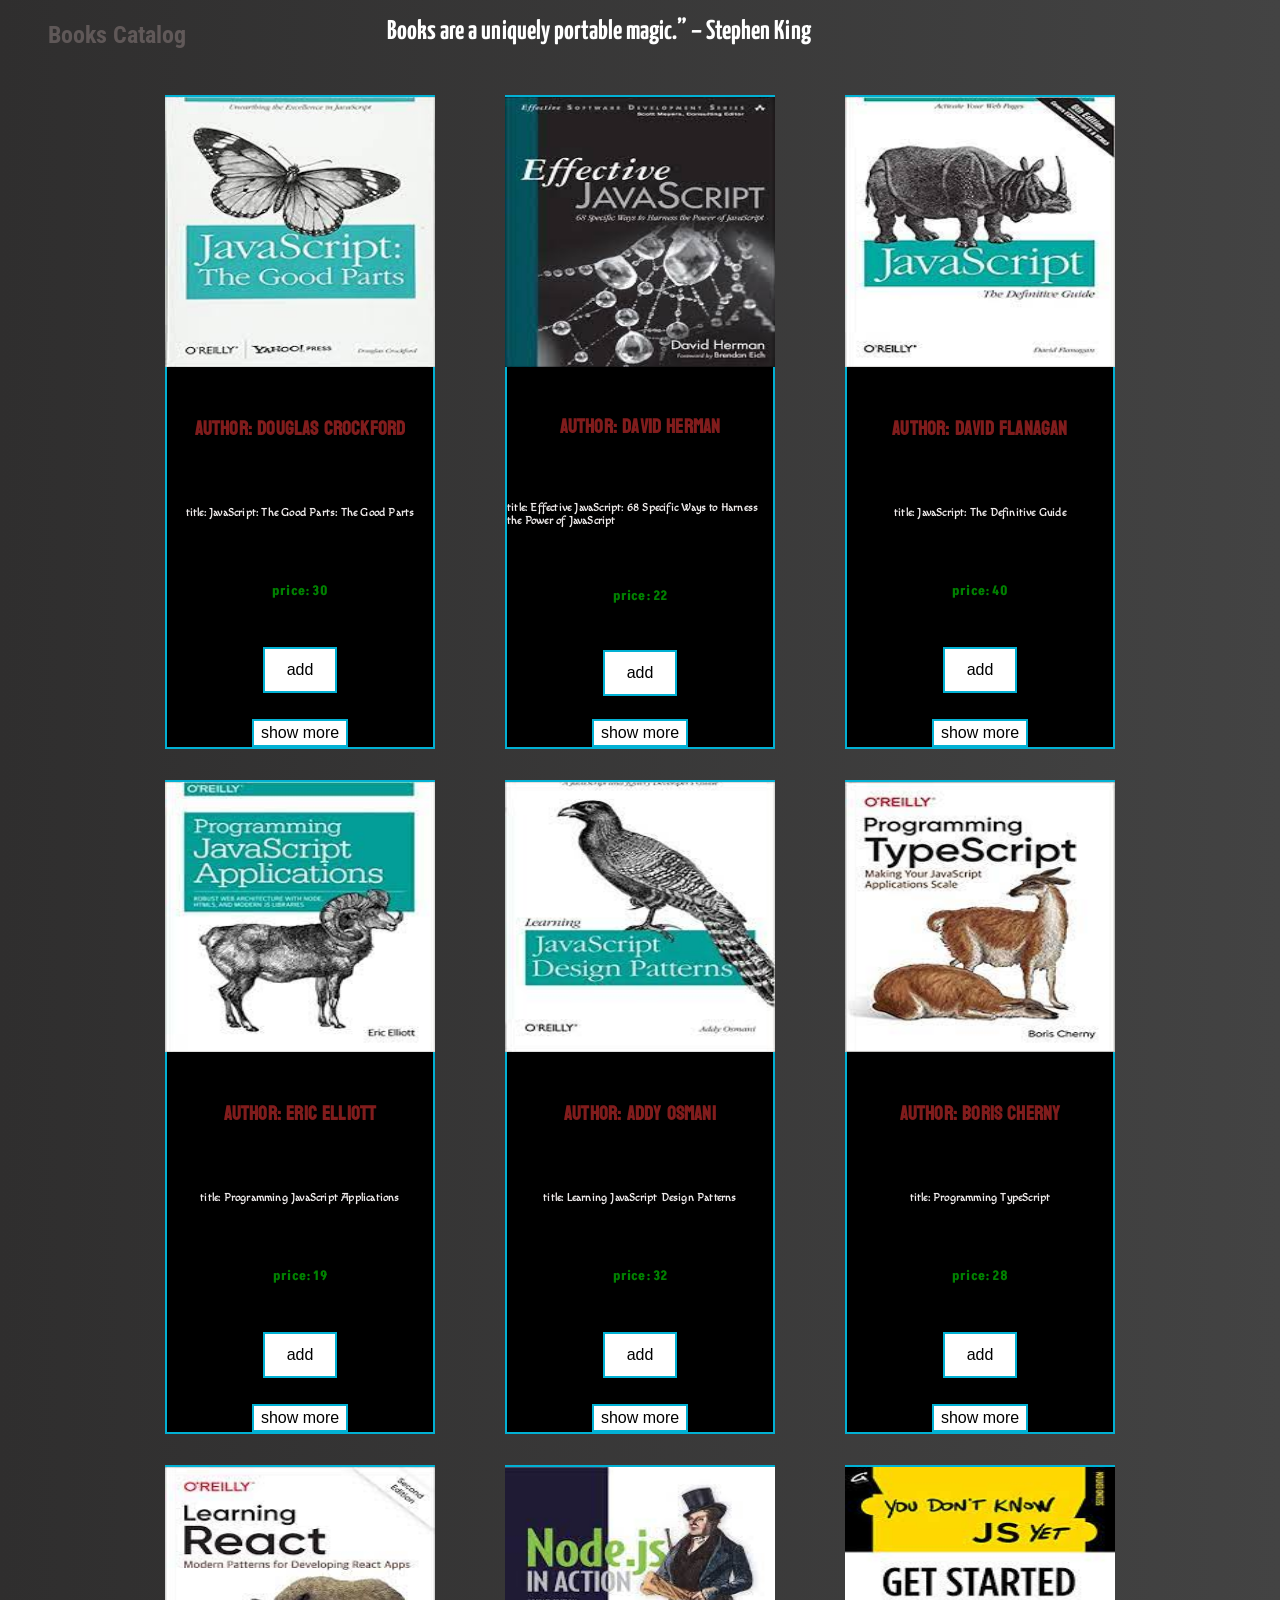
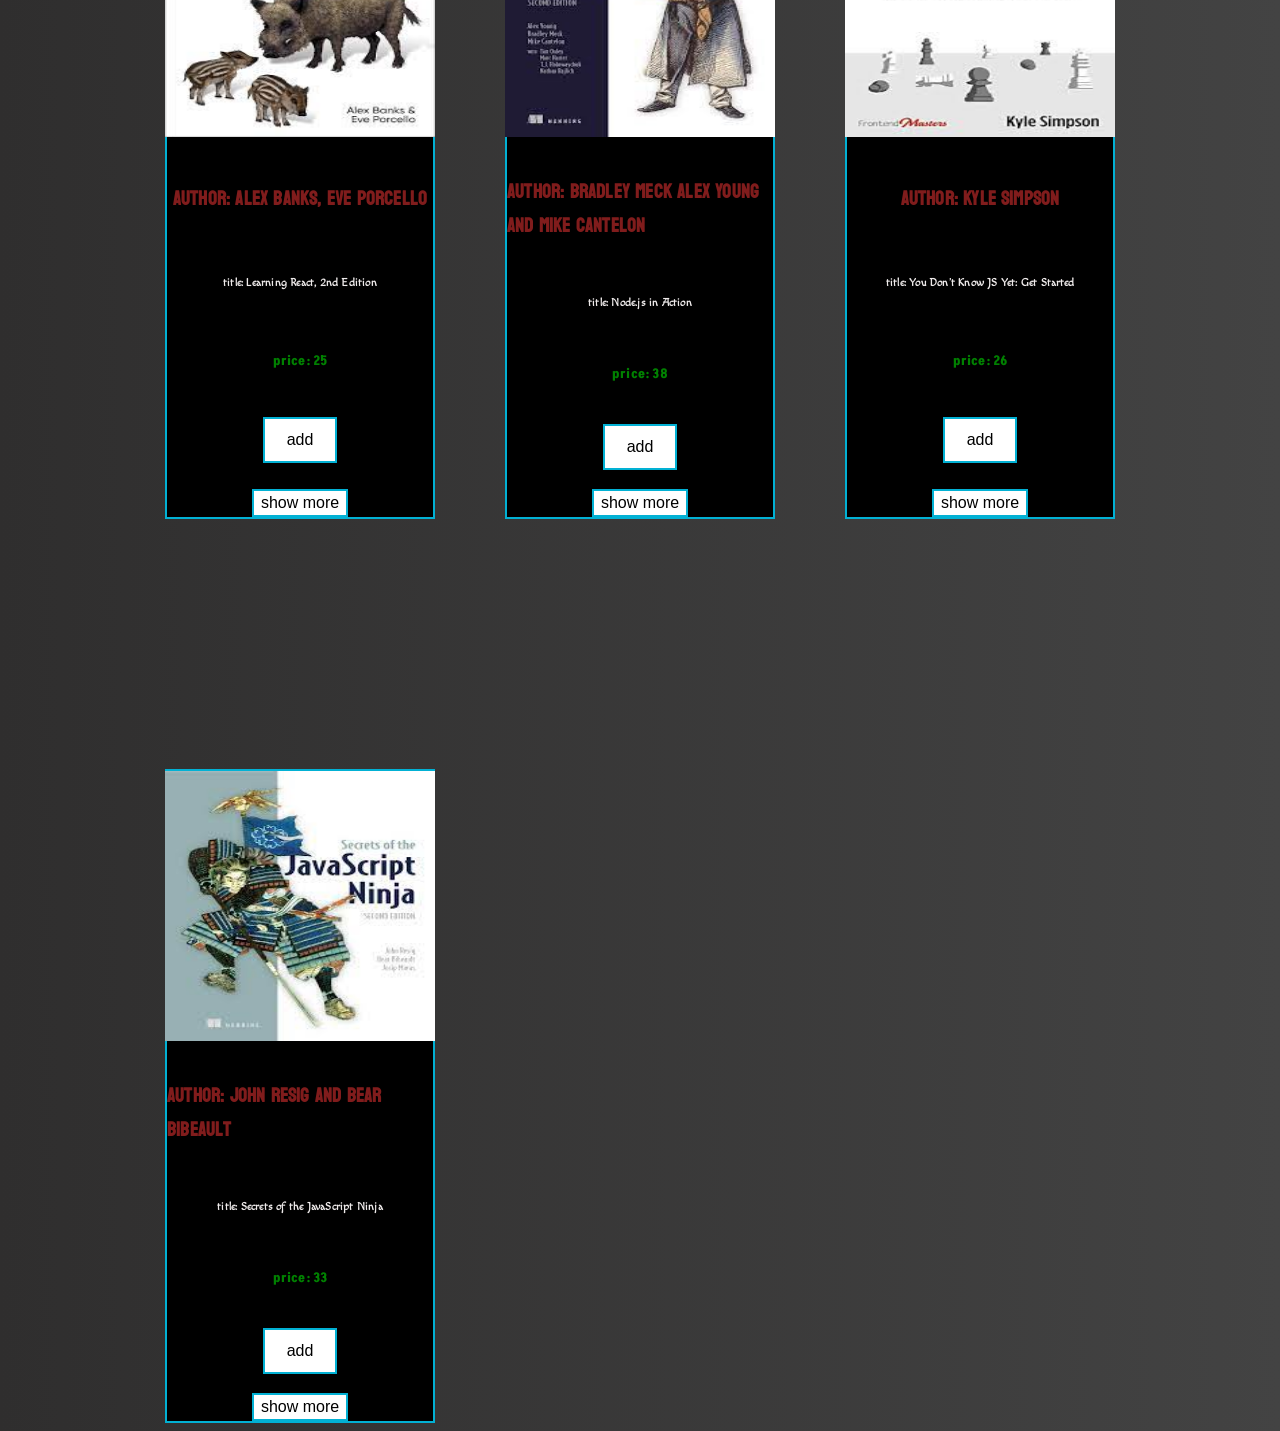
<file: index.html>
<!DOCTYPE html>
<html lang="en">

<head>
    <meta charset="UTF-8">
    <meta http-equiv="X-UA-Compatible" content="IE=edge">
    <meta name="viewport" content="width=device-width, initial-scale=1.0">
    <title>DOM</title>
    <link rel="stylesheet" href="style.css">

</head>

<body>
    <main id="mainCont"></main>
    <script type="module" src="script.js"></script>
    <!-- <script type="module" src="./pages/delivery.js"></script> -->
</body>

</html>
</file>
<file: style.css>
@import url('https://fonts.googleapis.com/css2?family=Yanone+Kaffeesatz:wght@300&display=swap');
@import url('https://fonts.googleapis.com/css2?family=Macondo&display=swap');
@import url('https://fonts.googleapis.com/css2?family=Koulen&display=swap');
@import url('https://fonts.googleapis.com/css2?family=Akshar:wght@300&display=swap');
@import url('https://fonts.googleapis.com/css2?family=Montserrat:ital,wght@1,100&display=swap');
@import url('https://fonts.googleapis.com/css2?family=Roboto+Condensed&display=swap');
body {
    background-image: linear-gradient(to right, #2f2e2e, #434343);
}

.mainCont {
    width: 100%;
    height: 100%;
    display: flex;
    justify-content: center;
    align-items: center;
}

.mainTitle {
    margin-left: 30%;
    font-size: 1.7rem;
    font-family: 'Yanone Kaffeesatz', sans-serif;
    color: white;
}

.booksCatalog {
    float: left;
    font-size: 1.5rem;
    text-decoration: none;
    font-family: 'Roboto Condensed', sans-serif;
    color: #ebd0d041;
    margin-top: 3px;
    margin-left: 40px;
}

.books-block {
    margin-top: 50px;
    display: grid;
    grid-template-columns: repeat(3, 270px);
    grid-template-rows: repeat(2, 435px);
    grid-column-gap: 70px;
    grid-row-gap: 250px;
    justify-content: center;
}

.book-card {
    border: 2px solid rgb(2, 177, 212);
    display: flex;
    justify-content: space-between;
    align-items: center;
    flex-direction: column;
    letter-spacing: 0.2px;
    height: 650px;
    background-color: black;
    transition: 0.5s;
    /* width: 300px; */
    position: relative;
}

.book-card:hover {
    transform: scale(1.05);
    box-shadow: 2px 2px 2px 2px rgb(3, 203, 243);
}

.books-block h3 {
    font-size: 1.2rem;
    color: rgb(128, 28, 28);
}

.books-block h4 {
    font-size: 0.7rem;
}

.books-block img {
    width: 270px;
    height: 270px;
}

.books-block button {
    padding: 12px 22px;
    text-align: center;
    text-decoration: none;
    display: inline-block;
    font-size: 16px;
    transition-duration: 0.4s;
    cursor: pointer;
    background-color: white;
    color: black;
    border: 2px solid rgb(2, 177, 212);
}

.books-block button:hover {
    background-color: rgb(2, 177, 212);
    color: white;
    border-style: none;
}

.books-block h3 {
    font-family: 'Koulen', sans-serif;
}

.books-block h4 {
    font-family: 'Macondo', sans-serif;
    color: rgb(238, 234, 234);
}

.books-block .author8 {
    font-size: 0.9rem;
    margin-left: 10px;
}

.books-block .author10 {
    font-size: 0.9rem;
    margin-left: 10px;
}

.books-block h5 {
    font-family: 'Akshar', sans-serif;
    color: green;
}

.books-block .button2 {
    margin-top: -6px;
}

.books-block p {
    color: black;
    font-family: 'Montserrat', sans-serif;
}

.books-block .showButton {
    padding: 3px 7px;
    text-align: center;
    text-decoration: none;
    display: inline-block;
    font-size: 16px;
    transition-duration: 0.4s;
    cursor: pointer;
    background-color: white;
    color: black;
    border: 2px solid rgb(2, 177, 212);
}

.books-block .showButton:hover {
    background-color: rgb(2, 177, 212);
    color: white;
    border-style: none;
}

.modal {
    width: 270px;
    height: 270px;
    background: white;
    position: absolute;
}

.modal-desc {
    background-color: white;
}

.hide {
    display: none !important;
}

.book-card .modal-btn {
    border-style: none;
    background-color: gray;
    margin-left: 30%;
    margin-top: -20%;
}

.cartDiv {
    width: 200px;
    height: 200px;
    border: 2px solid white;
    margin-top: 20px;
    display: inline-flex;
}

.cartDiv h4 {
    color: green;
}
</file>
